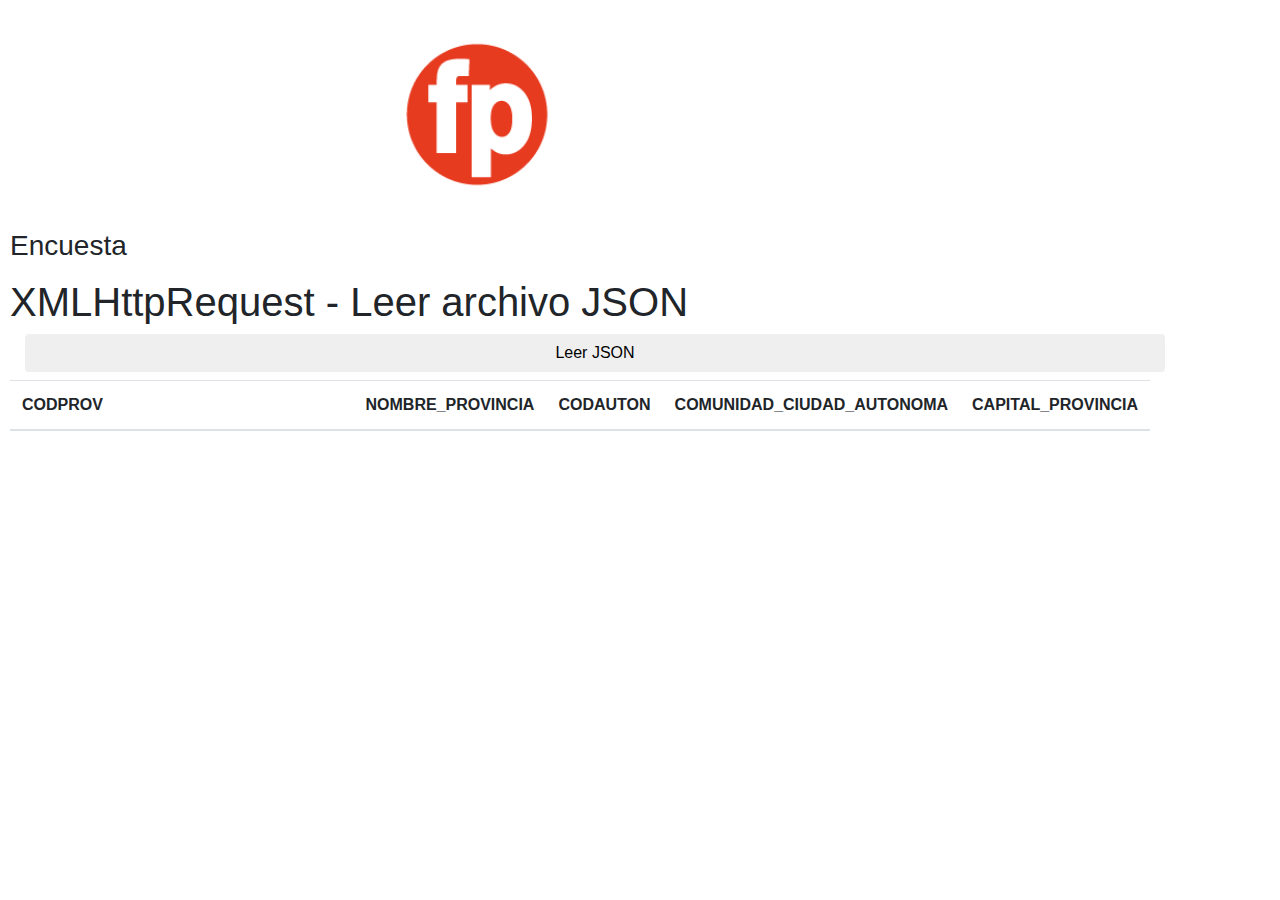
<file: HI3/FASE 2/index.html>
<!doctype html>
<html>

<head>
    <meta charset="UTF-8">
    <link rel="stylesheet" href="https://maxcdn.bootstrapcdn.com/bootstrap/4.0.0/css/bootstrap.min.css"
        integrity="sha384-Gn5384xqQ1aoWXA+058RXPxPg6fy4IWvTNh0E263XmFcJlSAwiGgFAW/dAiS6JXm" crossorigin="anonymous">
    <link rel="stylesheet" href="style.css">
</head>

<body>
    <main role="main">

        <img class="" src="logo.png" style="width: 50%;">


        <div class="container" style="margin-left: 10px;">
            <div class="row">
                <h3>Encuesta</h3>
            </div>
            <div class="row" style="margin-top: 8px;">
                <h1> XMLHttpRequest - Leer archivo JSON</h1>
            </div>
            <button type="button" class="btn" id="boton" onclick="traerDatos()">Leer JSON</button>
            <div class="row" style="margin-top: 8px;">
                <table class="table table-striped">
                    <thead>
                        <tr>
                            <th>CODPROV</th>
                            <th>NOMBRE_PROVINCIA</th>
                            <th>CODAUTON</th>
                            <th>COMUNIDAD_CIUDAD_AUTONOMA</th>
                            <th>CAPITAL_PROVINCIA</th>
                        </tr>
                    </thead>
                    <tbody id="resp">

                    </tbody>
                </table>
            </div>
        </div>
    </main>
    <script src="https://code.jquery.com/jquery-3.2.1.slim.min.js"
        integrity="sha384-KJ3o2DKtIkvYIK3UENzmM7KCkRr/rE9/Qpg6aAZGJwFDMVNA/GpGFF93hXpG5KkN"
        crossorigin="anonymous"></script>
    <script src="https://maxcdn.bootstrapcdn.com/bootstrap/4.0.0/js/bootstrap.min.js"
        integrity="sha384-JZR6Spejh4U02d8jOt6vLEHfe/JQGiRRSQQxSfFWpi1MquVdAyjUar5+76PVCmYl"
        crossorigin="anonymous"></script>
</body>

<script src='main.js'></script>

</html>
</file>
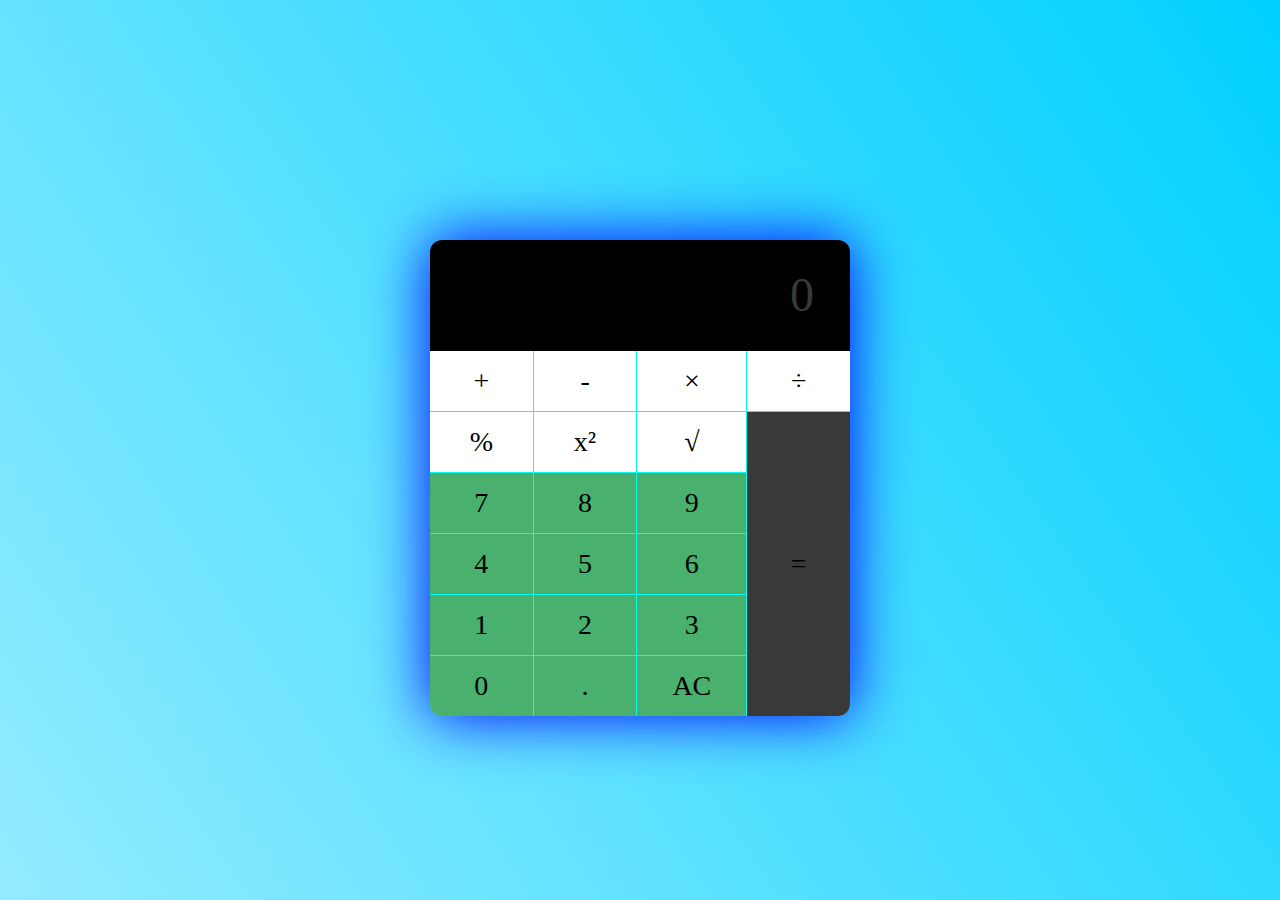
<file: HI3/FASE 1/hito.html>
<!DOCTYPE html>
<html lang="en">

<head>
    <meta charset="UTF-8">
    <meta http-equiv="X-UA-Compatible" content="IE=edge">
    <meta name="viewport" content="width=device-width, initial-scale=1.0">
    <title>Calculadora</title>
    <link rel="stylesheet" href="hito.css">
</head>

<body>
    <div class="container">
        <div class="calculator">
            <div class="calculator__display">0</div>

            <div class="calculator__keys">
                <button class="key--operator" data-action="add">+</button>
                <button class="key--operator" data-action="subtract">-</button>
                <button class="key--operator" data-action="multiply">&times;</button>
                <button class="key--operator" data-action="divide">÷</button>
                <button class="key--operator" data-action="percentage">%</button>
                <button class="key--operator" data-action="square">x²</button>
                <button class="key--operator" data-action="sqrt">√</button>
                <button>7</button>
                <button>8</button>
                <button>9</button>
                <button>4</button>
                <button>5</button>
                <button>6</button>
                <button>1</button>
                <button>2</button>
                <button>3</button>
                <button>0</button>
                <button data-action="decimal">.</button>
                <button data-action="clear">AC</button>
                <button class="key--equal" data-action="calculate">=</button>
            </div>
        </div>
    </div>
    <script>
        // Obtener referencias a los elementos del DOM
        const display = document.querySelector('.calculator__display');
        const keys = document.querySelector('.calculator__keys');

        // Agregar un event listener a los botones
        keys.addEventListener('click', e => {
            if (e.target.matches('button')) {
                const key = e.target;
                const action = key.dataset.action;
                const keyContent = key.textContent;
                const displayedNum = display.textContent;

                // Lógica para cada acción
                if (!action) {
                    // Si la tecla presionada es un número
                    if (displayedNum === '0') {
                        display.textContent = keyContent;
                    } else {
                        display.textContent = displayedNum + keyContent;
                    }
                }

                if (action === 'decimal') {
                    // Si la tecla presionada es el punto decimal
                    if (!displayedNum.includes('.')) {
                        display.textContent = displayedNum + '.';
                    }
                }

                if (action === 'clear') {
                    // Si la tecla presionada es el botón AC (borrar todo)
                    display.textContent = '0';
                }

                function clearDisplay() {
                    display.textContent = '0';
                }


                if (action === 'add' || action === 'subtract' || action === 'multiply' || action === 'divide' || action === 'percentage') {
                    // Si la tecla presionada es un operador
                    key.classList.add('is-depressed');
                    // Guardar el primer número y la operación seleccionada
                    sessionStorage.setItem('firstNumber', displayedNum);
                    sessionStorage.setItem('operator', action);
                    clearDisplay(); // Llama a la función para borrar el número en el display
                }

                if (action === 'sqrt') {
                    // Si la tecla presionada es la raíz cuadrada
                    const result = Math.sqrt(parseFloat(displayedNum));
                    display.textContent = result;
                }

                if (action === 'calculate') {
                    // Si la tecla presionada es el botón de igual (=)
                    const firstNumber = parseFloat(sessionStorage.getItem('firstNumber'));
                    const operator = sessionStorage.getItem('operator');
                    const secondNumber = parseFloat(displayedNum);
                    let result = 0;

                    if (operator === 'add') {
                        result = firstNumber + secondNumber;
                    } else if (operator === 'subtract') {
                        result = firstNumber - secondNumber;
                    } else if (operator === 'multiply') {
                        result = firstNumber * secondNumber;
                    } else if (operator === 'divide') {
                        result = firstNumber / secondNumber;
                    } else if (operator === 'percentage') {
                        result = (firstNumber * secondNumber) / 100;
                    }
                    display.textContent = result;
                    sessionStorage.removeItem('firstNumber');
                    sessionStorage.removeItem('operator');
                }

                if (action === 'square') {
                    const currentValue = parseFloat(displayedNum);
                    const squaredValue = currentValue ** 2;
                    display.textContent = squaredValue;
                    calculator.dataset.previousKeyType = 'square';
                }
            }
        });
    </script>
</body>

</html>
</file>
<file: HI3/FASE 2/style.css>
*{
    padding: 0;
    margin: 0;
    width: 100%;
}
.container {
    box-sizing: content-box;
    width:100%;
    
}
  
section{
    width:100%;
}

footer{
    width:100%;
}
#navegacion{
    display:flex;
    flex-flow: row nowrap;
}
#seccion1{
    width:100%;
    height: 50%;
}
#seccion2{
    width:100%;
    height: 50%;
}
</file>
<file: HI3/FASE 1/hito.css>
html {
    box-sizing: border-box;
}

*,
*::before,
*::after {
    box-sizing: inherit;
}

body {
    margin: 0;
}

embed,
iframe,
img,
object,
video {
    max-width: 100%;
}

h1,
h2,
h3,
h4,
h5,
h6,
ul,
ol,
li,
p,
pre,
blockquote,
figure,
hr {
    margin: 0;
    padding-right: 0;
    padding-left: 0;
}

a {
    text-decoration: none;
}

a:focus {
    outline: none;
}

h1,
h2,
h3,
h4,
h5,
h6 {
    display: block;
}

ol,
ul {
    list-style: none;
}

input,
textarea,
button {
    border: 0;
    border-radius: 0;
    background-color: transparent;
    font-size: inherit;
    font-family: inherit;
    font-weight: inherit;
    outline: none;
    appearance: none;
    text-align: left;
}

input:hover,
input:active,
input:focus,
textarea:hover,
textarea:active,
textarea:focus,
button:hover,
button:active,
button:focus {
    outline: none;
}

html {
    font-size: 175%;
    font-weight: 300;
    line-height: 1.3;
}

body {
    align-items: center;
    background-image: linear-gradient(236deg, #00d0ff, #93ebff);
    display: flex;
    height: 100vh;
    justify-content: center;
}

.container {
    max-width: 20em;
}

.container>p {
    text-align: center;
}

.calculator {
    border-radius: 12px;
    box-shadow: 0 0 60px blue;
    margin-left: auto;
    margin-right: auto;
    margin-top: 2em;
    max-width: 15em;
    overflow: hidden;
}

.calculator__display {
    background-color: #000000;
    color: #393939;
    font-size: 1.714285714em;
    padding: 0.5em 0.75em;
    text-align: right;
}

.calculator__keys {
    background-color: rgb(0, 255, 242);
    display: grid;
    grid-gap: 1px;
    grid-template-columns: repeat(4, 1fr);
}

.calculator__keys>* {
    background-color: #49b16d;
    padding: 0.5em 1.25em;
    position: relative;
    text-align: center;
}

.calculator__keys>*:active::before,
.calculator__keys>.is-depressed::before {
    bottom: 0;
    box-shadow: 0 0 50px 0 #00822d inset;
    content: "";
    left: 0;
    opacity: 0.3;
    position: absolute;
    right: 0;
    top: 0;
    z-index: 1;
}

.key--operator {
    background-color: #ffffff;
}

.key--equal {
    background-color: #393939;
    grid-column: -2;
    grid-row: 2 / span 5;
}
</file>
